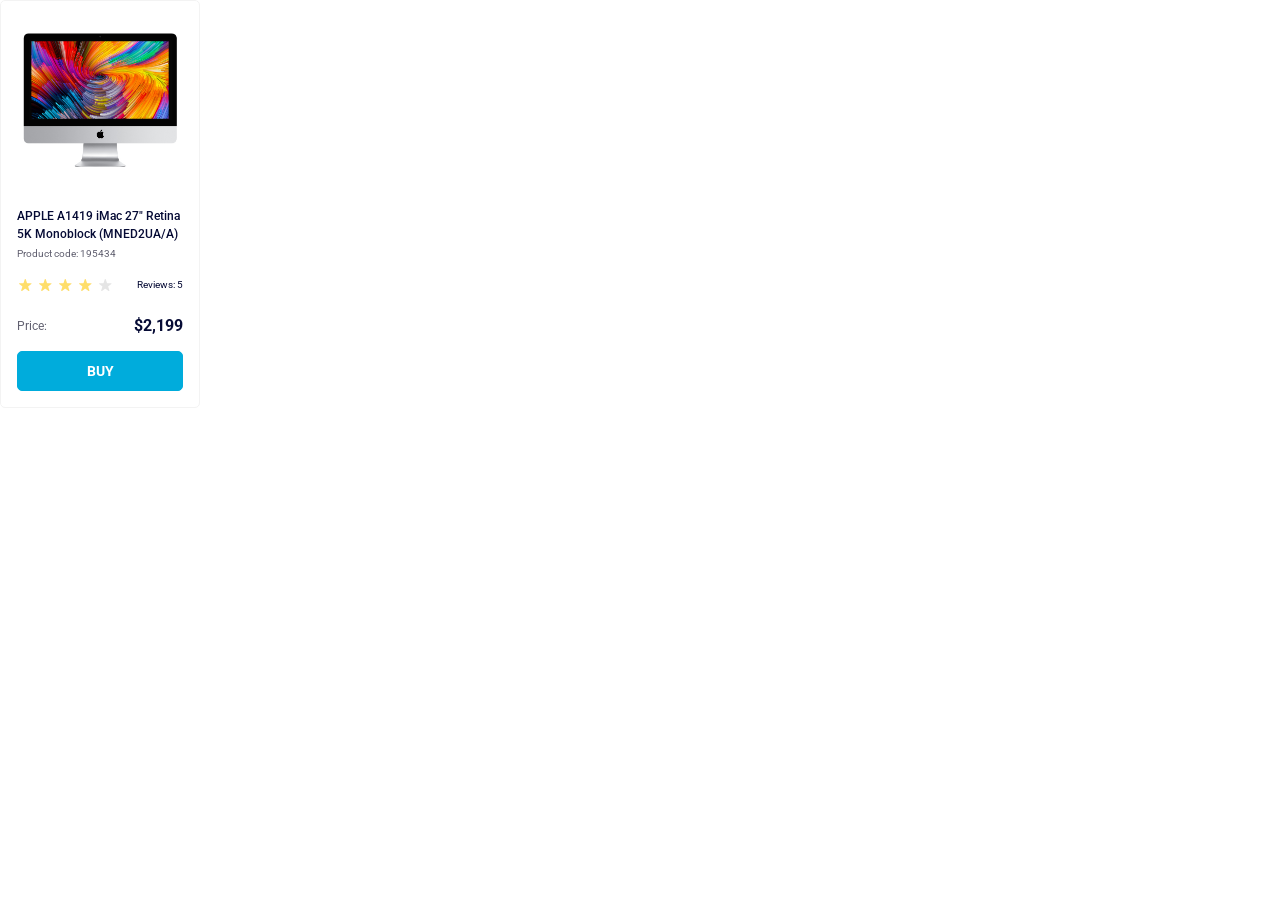
<file: index.html>
<!doctype html><html lang="en"><head><meta charset="utf-8"><meta name="viewport" content="width=device-width, initial-scale=1.0"><link rel="preconnect" href="https://fonts.googleapis.com"><link rel="preconnect" href="https://fonts.gstatic.com"><link href="https://fonts.googleapis.com/css2?family=Roboto:wght@100..900&display=swap" rel="stylesheet"><title>Product cards</title><link rel="stylesheet" href="index.fed18f5f.css"></head><body> <div class="card" data-qa="card"> <div class="card__product-icon"></div> <div class="card__product-title"> APPLE A1419 iMac 27" Retina 5K Monoblock (MNED2UA/A) </div> <div class="card__product-code">Product code: 195434</div> <div class="card__review"> <ul class="stars stars--4"> <li class="stars__star"></li> <li class="stars__star"></li> <li class="stars__star"></li> <li class="stars__star"></li> <li class="stars__star"></li> </ul> <p class="card__review-count">Reviews: 5</p> </div> <div class="card__price"> <p class="card__price-title">Price:</p> <p class="card__price-amount">$2,199</p> </div> <a href="#" data-qa="hover" class="card__buy"> Buy </a> </div> </body></html>
</file>
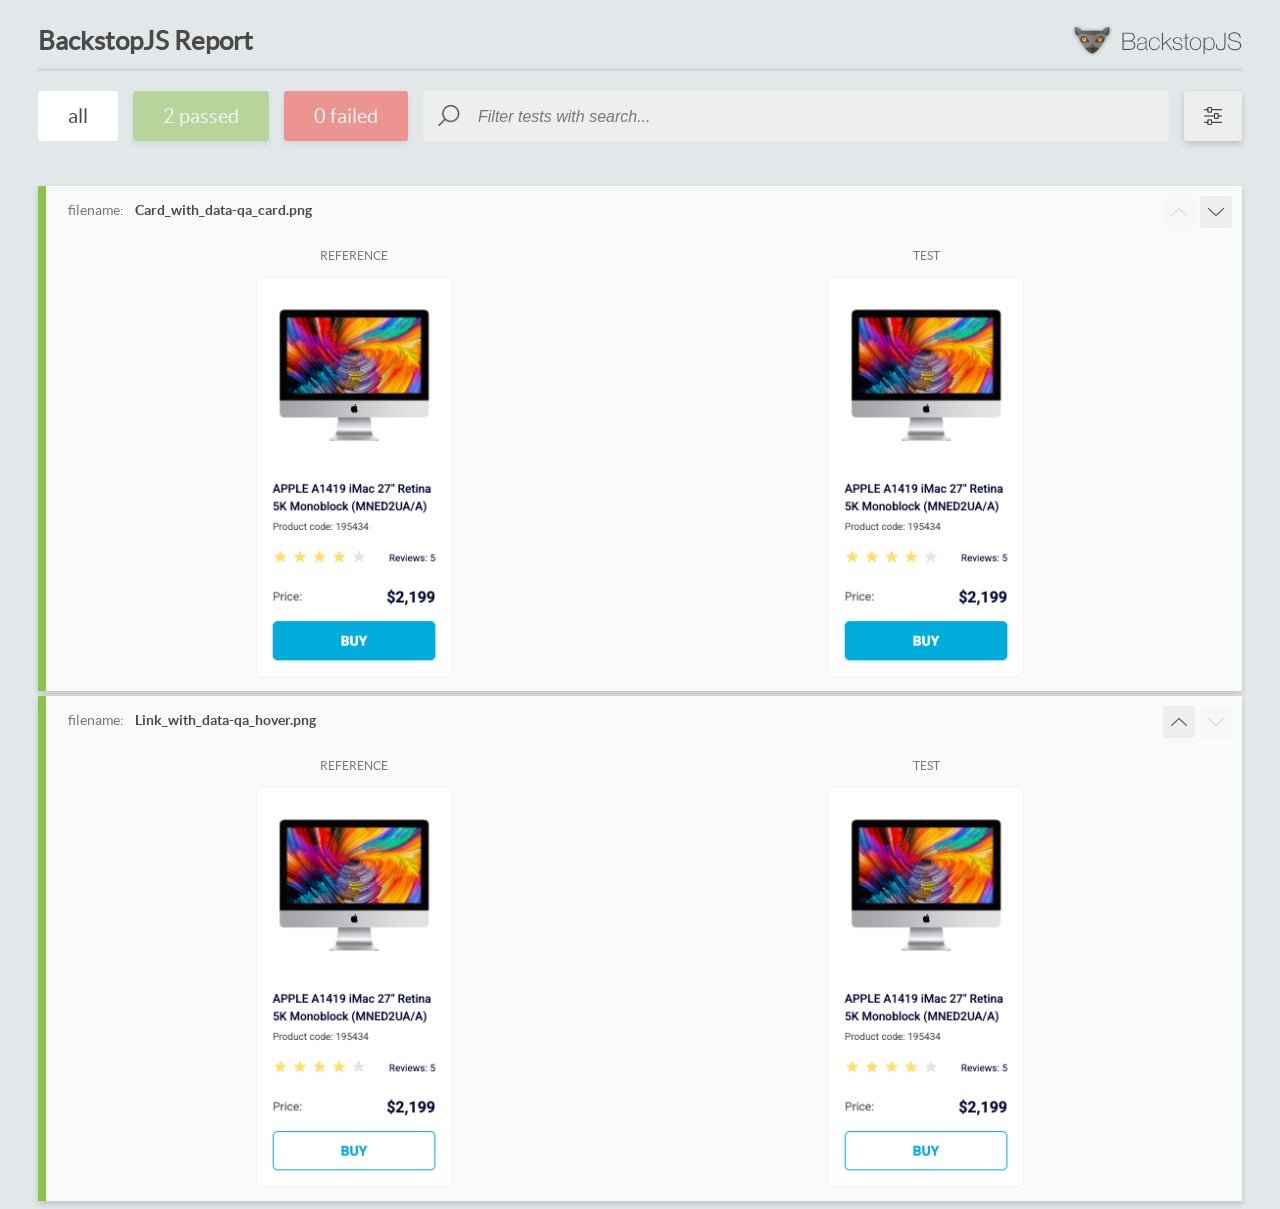
<file: report/html_report/index.html>
<!DOCTYPE html>
<html>
  <head>
    <meta charset="utf-8">
    <!-- Disable Cache -->
    <meta http-equiv="Cache-Control" content="no-cache, no-store, must-revalidate">
    <meta http-equiv="Pragma" content="no-cache">
    <meta http-equiv="Expires" content="0">

    <title>BackstopJS Report</title>

    <style>
      @font-face {
          font-family: 'latoregular';
          src: url('./assets/fonts/lato-regular-webfont.woff2') format('woff2'),
              url('./assets/fonts/lato-regular-webfont.woff') format('woff');
          font-weight: 400;
          font-style: normal;
      }
      @font-face {
          font-family: 'latobold';
          src: url('./assets/fonts/lato-bold-webfont.woff2') format('woff2'),
              url('./assets/fonts/lato-bold-webfont.woff') format('woff');
          font-weight: 700;
          font-style: normal;
      }

      .ReactModal__Body--open {
          overflow: hidden;
      }
      .ReactModal__Body--open .header {
        display: none;
      }

    </style>
  </head>
  <body style="background-color: #E2E7EA">
    <div id="root">

    </div>
    <script>
      function report (report) { // eslint-disable-line no-unused-vars
        window.tests = report;
      }
    </script>
    <script src="config.js"></script>
    <script src="index_bundle.js"></script>
  </body>
</html>
</file>
<file: index.fed18f5f.css>
body{margin:0;padding:0;font-family:Roboto,sans-serif;font-size:10px}.card{box-sizing:border-box;border:1px solid #f3f3f3;border-radius:5px;width:200px;padding:32px 16px 16px}.card__product-icon{background-image:url(imac.202c52ff.jpeg);background-position:50%;background-repeat:no-repeat;background-size:cover;align-items:center;width:160px;height:134px;margin-bottom:40px;margin-left:3px;display:block}.card__product-title{color:#060b35;margin-bottom:4px;font-size:12px;font-weight:500;line-height:18px}.card__product-code{color:#616070;font-weight:400;line-height:14px}.card__review{justify-content:space-between;align-items:center;padding-top:16px;padding-bottom:24px;display:flex}.card__review-count{color:#060b35;margin:0;font-size:10px;font-weight:400;line-height:14px}.card__price{justify-content:space-between;align-items:center;display:flex}.card__price-title{color:#616070;margin:0;font-size:12px;font-weight:400;line-height:18px}.card__price-amount{color:#060b35;margin:0;font-size:16px;font-weight:700;line-height:18px}.card__buy{text-transform:uppercase;color:#fff;box-sizing:border-box;background-color:#00acdc;border:1px solid #00acdc;border-radius:5px;justify-content:center;align-items:center;width:166px;height:40px;margin-top:16px;font-size:14px;font-weight:700;line-height:16px;text-decoration:none;display:flex}.card__buy:hover{color:#00acdc;background-color:#fff;border-color:#00acdc}.stars{margin:0;padding:0;list-style:none;display:flex}.stars__star{background-image:url(star.822d561e.svg);background-position:50%;background-repeat:no-repeat;width:16px;height:16px;display:block}.stars__star:not(:last-child){margin-right:4px}.stars--1 .stars__star:nth-child(-n+1),.stars--2 .stars__star:nth-child(-n+2),.stars--3 .stars__star:nth-child(-n+3),.stars--4 .stars__star:nth-child(-n+4),.stars--5 .stars__star:nth-child(-n+5){background-image:url(star-active.edda4c43.svg)}
/*# sourceMappingURL=index.fed18f5f.css.map */
</file>
